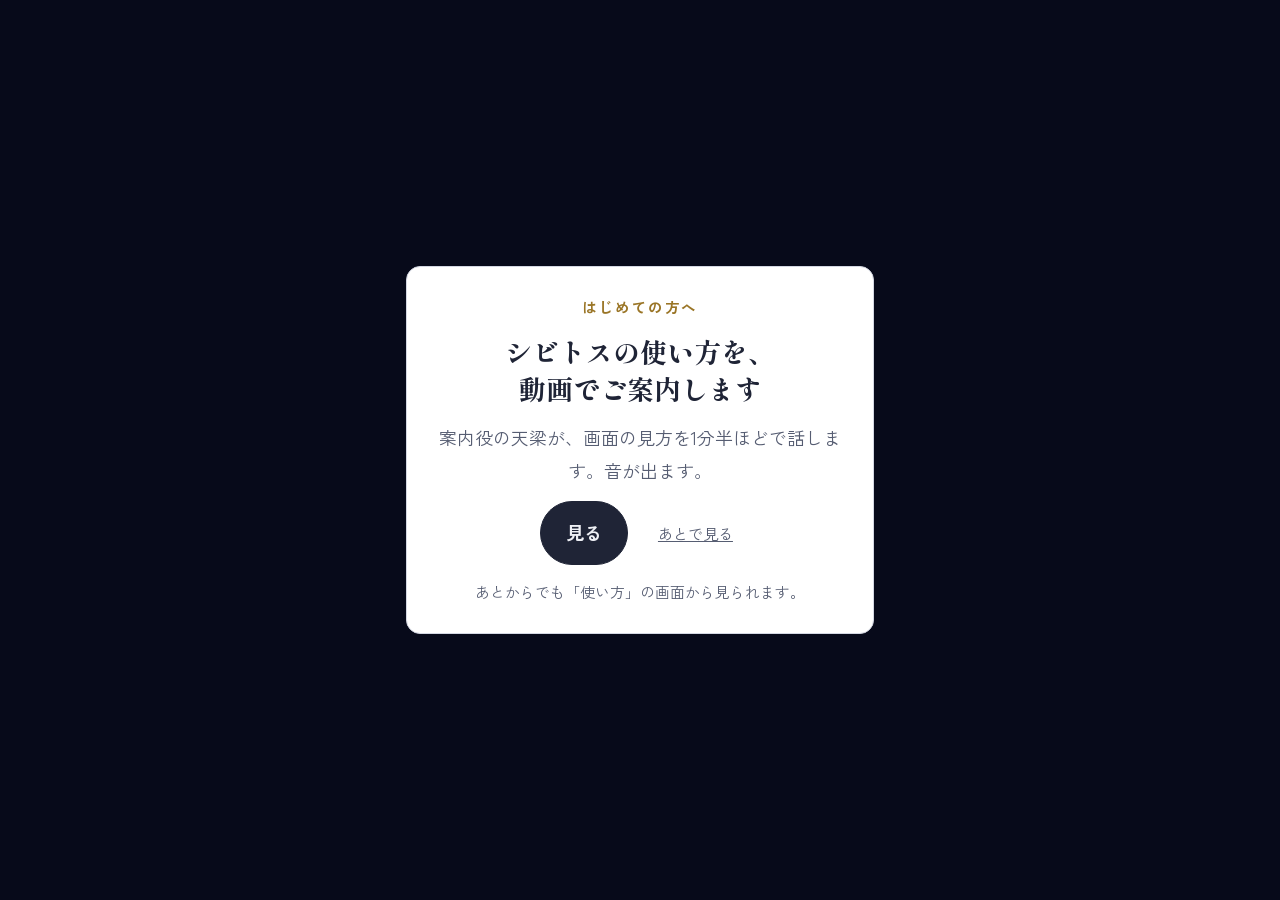
<file: index.html>
<!doctype html>
<html lang="ja">
<head>
<meta charset="utf-8">
<meta name="robots" content="noindex, nofollow">
<title>シビトス</title>
<meta name="viewport" content="width=device-width, initial-scale=1, viewport-fit=cover">
<meta name="claude:viewport-fit-sides" content="cover">
<meta name="description" content="生まれた日と時刻から、あなたの命宮にいる紫微斗数の星のキャラを出します。">
<!-- ホーム画面のアイコン：ひでさんの絵（10/23「スマホアイコン用」。角は iPhone が自動で丸めるので、四角の方を使う） -->
<link rel="apple-touch-icon" href="img/icon-180.png?v=star1023">
<link rel="icon" type="image/png" href="img/icon-512.png?v=star1023">
<meta name="apple-mobile-web-app-title" content="シビトス">
<!-- リンクを送ったときに出る絵（10/23 ひでさん「リンクはこれを切り抜いて」。ひでさんの絵の真ん中の歯車を横長に） -->
<meta property="og:type" content="website">
<meta property="og:title" content="シビトス">
<meta property="og:description" content="生まれた日と時刻から、あなたの命宮にいる紫微斗数の星のキャラを出します。">
<meta property="og:url" content="https://shibitosu.app/">
<meta property="og:image" content="https://shibitosu.app/img/og.jpg">
<meta property="og:image:width" content="1200">
<meta property="og:image:height" content="630">
<meta name="twitter:card" content="summary_large_image">
<link rel="preconnect" href="https://fonts.googleapis.com">
<link rel="preconnect" href="https://fonts.gstatic.com" crossorigin>
<link rel="stylesheet" href="https://fonts.googleapis.com/css2?family=Shippori+Mincho+B1:wght@600;800&family=Zen+Kaku+Gothic+New:wght@400;700&display=swap">
<link rel="stylesheet" href="style.css?v=c59be58b">
<style>:root{padding-top:env(safe-area-inset-top,0px);padding-bottom:env(safe-area-inset-bottom,0px)}body{margin:0}img{max-width:100%}[hidden]{display:none!important}</style>
</head>
<body>
<header class="top">
  <div class="top-in">
    <button class="back" id="back" type="button" hidden aria-label="前の画面に戻る">‹ 戻る</button>
    <a class="logo" href="#today" aria-label="シビトス　今日の星へ"><span class="logo-mark" aria-hidden="true">✶</span>シビトス</a>
    <span class="top-right">
      <label class="lvl" id="levelWrap"><span>説明</span>
        <select id="level"><option value="mid">普通</option><option value="full">詳しい</option><option value="deep">もっと詳しい</option></select>
      </label>
      <button class="link" id="reset" type="button" hidden>入力を消す</button>
    </span>
  </div>
  <nav class="nav" id="nav" hidden aria-label="画面の切り替え">
    <a href="#today">今日</a><a href="#me">自分の星</a><a href="#board">12の部屋</a><a href="#soudan">星と話す</a>
  </nav>
  <div class="confirm" id="confirm" hidden>
    <p>この端末に保存した生年月日などを消します。</p>
    <div><button class="btn primary small" id="reset-yes" type="button">消す</button><button class="btn ghost small" id="reset-no" type="button">やめる</button></div>
  </div>
</header>

<main id="app"></main>

<footer class="foot">
  <p><a href="#help">使い方</a></p>
  <p>星のキャラで自分を眺める遊びです。命盤は紫微斗数の考え方で、日本の旧暦をもとに作っています。</p>
</footer>

<script type="module" src="app.js?v=0a83f4f5"></script>
</body>
</html>
</file>
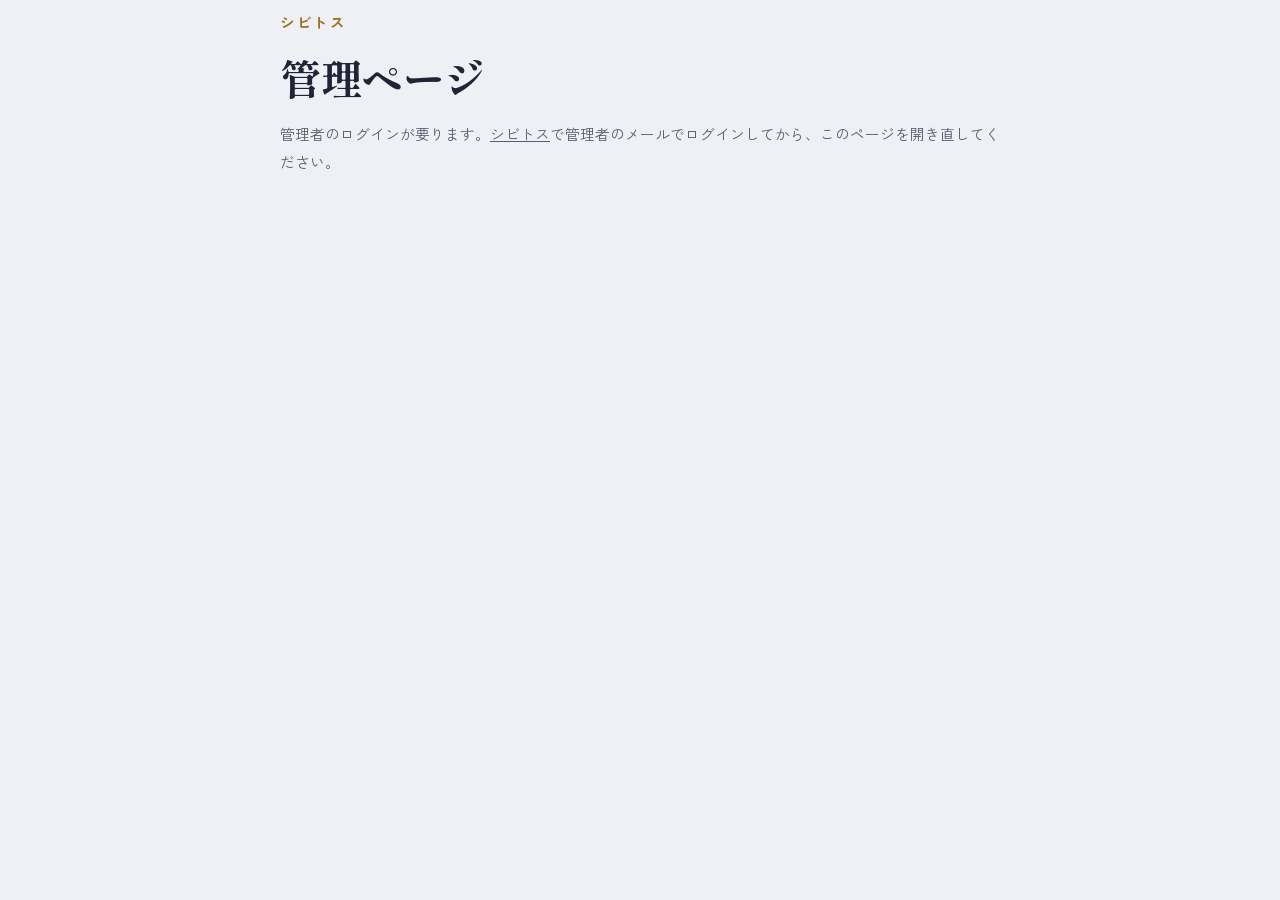
<file: admin.html>
<!doctype html>
<html lang="ja">
<head>
<meta charset="utf-8">
<meta name="robots" content="noindex, nofollow">
<meta name="viewport" content="width=device-width, initial-scale=1">
<title>シビトス 管理</title>
<link rel="stylesheet" href="https://fonts.googleapis.com/css2?family=Shippori+Mincho+B1:wght@600;800&family=Zen+Kaku+Gothic+New:wght@400;700&display=swap">
<link rel="stylesheet" href="style.css?v=c59be58b">
<style>body{margin:0}[hidden]{display:none!important}.roster-wrap{overflow-x:auto}</style>
</head>
<body>
<main id="app"></main>
<script type="module" src="admin.js?v=e8e8ad8a"></script>
</body>
</html>
</file>
<file: style.css>
/* 夜空の藍に、絵は和紙色の台紙で。名前は明朝、本文はゴシック。1列で縦に読む（スマホが基本） */
:root {
  --sky: #eef0f5;        /* 地（明るい時は薄い藍がかった灰） */
  --ink: #1f2436;        /* 文字 */
  --ink-soft: #565d72;   /* 弱い文字 */
  --paper: #f8f5ef;      /* 絵の台紙（絵の地の色に合わせる） */
  --line: #d3d7e2;       /* 罫 */
  --gold: #9a7526;       /* 星の金（強調は1か所） */
  --gold-soft: #efe5cc;
  --card: #ffffff;
  --f-display: "Shippori Mincho B1", "Hiragino Mincho ProN", "Yu Mincho", serif;
  --f-body: "Zen Kaku Gothic New", "Hiragino Sans", "Yu Gothic", system-ui, sans-serif;
  --step-0: 1rem; --step-1: 1.2rem; --step-2: 1.6rem; --step-3: 2.3rem;
  --r: 14px;
}
@media (prefers-color-scheme: dark) {
  :root:not([data-theme="light"]) {
    --sky: #141826; --ink: #e8e9f0; --ink-soft: #a3a8bb; --paper: #f3efe6; --line: #2c3248;
    --gold: #d8b45f; --gold-soft: #3a3322; --card: #1c2133; color-scheme: dark;
  }
}
:root[data-theme="dark"] {
  --sky: #141826; --ink: #e8e9f0; --ink-soft: #a3a8bb; --paper: #f3efe6; --line: #2c3248;
  --gold: #d8b45f; --gold-soft: #3a3322; --card: #1c2133; color-scheme: dark;
}

* { box-sizing: border-box; }
body {
  background: var(--sky); color: var(--ink); font-family: var(--f-body); font-size: var(--step-0); line-height: 1.85;
  padding-left: max(16px, env(safe-area-inset-left, 0px)); padding-right: max(16px, env(safe-area-inset-right, 0px));
  -webkit-text-size-adjust: 100%;
}
main, .top-in, .foot, .confirm { max-width: 40rem; margin-inline: auto; }
main { display: flex; flex-direction: column; gap: 1.5rem; padding-block: 0.5rem 2rem; }
h1, h2, .name, .center-name { font-family: var(--f-display); font-weight: 800; text-wrap: balance; line-height: 1.35; margin: 0; }
p { margin: 0; }
a { color: inherit; }
:focus-visible { outline: 2px solid var(--gold); outline-offset: 3px; border-radius: 6px; }

/* 上の帯 */
.top { position: sticky; top: env(safe-area-inset-top, 0px); z-index: 5; background: var(--sky); border-bottom: 1px solid var(--line); margin-inline: calc(-1 * max(16px, env(safe-area-inset-left, 0px))); padding-inline: max(16px, env(safe-area-inset-left, 0px)); }
.top-in { display: flex; align-items: center; gap: 0.5rem; padding-block: 0.6rem; }
.top-in .logo { margin-right: auto; white-space: nowrap; }
.back, .link, .lvl { white-space: nowrap; }
.back { font: inherit; font-weight: 700; font-size: 0.95rem; background: var(--card); color: var(--ink); border: 1px solid var(--line); border-radius: 999px; padding: 0.35rem 0.8rem; cursor: pointer; min-height: 2.4rem; }
.top-right { display: flex; align-items: center; gap: 0.25rem; }
.lvl { display: flex; align-items: center; gap: 0.3rem; font-size: 0.78rem; color: var(--ink-soft); }
.lvl select { font-size: 0.85rem; min-height: 2.2rem; padding: 0.2rem 0.4rem; width: auto; }
@media (max-width: 480px) {
  .lvl > span { display: none; }
  .logo { font-size: 1rem; letter-spacing: 0.04em; }
  .back { padding-inline: 0.6rem; }
  #reset { display: none; } /* 狭い画面では、入力を消すは「自分の星」の画面の下に出す */
}
.logo { font-family: var(--f-display); font-weight: 800; font-size: var(--step-1); text-decoration: none; letter-spacing: 0.08em; display: flex; gap: 0.4em; align-items: center; }
.logo-mark { color: var(--gold); }
.link { background: none; border: 0; color: var(--ink-soft); font: inherit; font-size: 0.85rem; text-decoration: underline; cursor: pointer; padding: 0.4rem; }
.confirm { display: flex; flex-wrap: wrap; gap: 0.75rem; align-items: center; justify-content: space-between; padding-block: 0 0.8rem; font-size: 0.9rem; }
.confirm > div { display: flex; gap: 0.5rem; }

/* 切り替え */
.nav { max-width: 40rem; margin-inline: auto; display: grid; grid-template-columns: repeat(4, 1fr); gap: 0.25rem; padding-bottom: 0.5rem; }
.nav a { text-align: center; text-decoration: none; padding: 0.45rem 0.25rem; border-radius: 999px; font-size: 0.9rem; font-weight: 700; color: var(--ink-soft); }
.nav a[aria-current="page"] { background: var(--ink); color: var(--sky); }

/* TODAY */
.today { display: grid; grid-template-columns: 9rem 1fr; gap: 1rem; align-items: center; }
.today-img { position: relative; background: var(--paper); border-radius: var(--r); aspect-ratio: 1; overflow: hidden; max-width: 100%; }
.today-img img { width: 100%; height: 100%; object-fit: contain; display: block; }
.today-img img.sub { position: absolute; right: 3%; bottom: 3%; width: 45%; height: 45%; background: var(--paper); border-radius: 10px; box-shadow: 0 0 0 2px var(--paper); }
.today-txt { display: flex; flex-direction: column; gap: 0.5rem; min-width: 0; }
.today-head { font-size: var(--step-2); }
/* 今日の画面の上：左に日めくりのような日付、右に「今日は◯◯が活発」（10/22 ひでさん） */
.today-top { display: grid; grid-template-columns: 1fr 1fr; gap: 0.75rem; align-items: center; margin-bottom: 0.5rem; }
.cal { margin: 0; display: flex; flex-direction: column; align-items: center; background: var(--card); border: 1px solid var(--line); border-top: 6px solid var(--gold); border-radius: 12px; padding: 0.4rem 0.5rem 0.6rem; line-height: 1.1; }
.cal-m { font-size: 1rem; font-weight: 700; color: var(--gold); letter-spacing: 0.1em; }
.cal-d { font-family: var(--f-display); font-weight: 800; font-size: clamp(3.6rem, 22vw, 6rem); line-height: 1; font-variant-numeric: tabular-nums; }
.cal-w { font-size: 0.95rem; font-weight: 700; color: var(--ink-soft); }
.today-head span { font-size: 1.45em; color: var(--gold); display: block; letter-spacing: 0.06em; }
.today-verb { color: var(--ink-soft); }
.today-scene { padding: 1.1rem 1.2rem; display: flex; flex-direction: column; gap: 0.4rem; }
.today-scene h2 { font-size: var(--step-1); }
.today-voice { margin: 0; padding: 0.2rem 0 0.2rem 1rem; border-left: 2px solid var(--gold); }
.today-voice p { font-family: var(--f-display); font-weight: 600; font-size: var(--step-1); }
.today-voice cite { font-style: normal; font-size: 0.85rem; color: var(--ink-soft); }
@media (max-width: 380px) { .today { grid-template-columns: 1fr; } .today-img { max-width: 12rem; } }

.eyebrow { color: var(--gold); font-size: 0.8rem; letter-spacing: 0.18em; font-weight: 700; }
.intro { display: flex; flex-direction: column; gap: 0.6rem; padding-top: 1rem; }
.intro h1, .title { font-size: var(--step-3); }
.lead { color: var(--ink-soft); }
.note { color: var(--ink-soft); font-size: 0.82rem; }

/* 入力 */
.panel { background: var(--card); border: 1px solid var(--line); border-radius: var(--r); }
.form { display: flex; flex-direction: column; gap: 1.2rem; padding: 1.25rem; }
.field { display: flex; flex-direction: column; gap: 0.35rem; border: 0; padding: 0; margin: 0; min-width: 0; }
.field > span, .field legend { font-weight: 700; font-size: 0.92rem; padding: 0; }
.field small { color: var(--ink-soft); font-size: 0.8rem; }
.date3 { display: grid; grid-template-columns: 1.3fr 1fr 1fr; gap: 0.4rem; }
input[type=date], select {
  font: inherit; font-size: 1.05rem; color: var(--ink); background: var(--sky); border: 1px solid var(--line); border-radius: 10px;
  padding: 0.65rem 0.75rem; width: 100%; min-height: 3rem;
}
.seg { display: grid; grid-template-columns: 1fr 1fr; gap: 0.5rem; }
.seg3 { grid-template-columns: repeat(3, 1fr); }
.seg3 span { font-size: 0.85rem; padding-inline: 0.2rem; white-space: nowrap; }
.seg label { position: relative; }
.seg input { position: absolute; opacity: 0; inset: 0; }
.seg span { display: block; text-align: center; padding: 0.65rem; border: 1px solid var(--line); border-radius: 10px; background: var(--sky); cursor: pointer; }
.seg input:checked + span { border-color: var(--gold); background: var(--gold-soft); font-weight: 700; }
.seg input:focus-visible + span { outline: 2px solid var(--gold); outline-offset: 2px; }
.err { color: #b3261e; font-size: 0.9rem; font-weight: 700; }
:root[data-theme="dark"] .err { color: #ff8a80; }
@media (prefers-color-scheme: dark) { :root:not([data-theme="light"]) .err { color: #ff8a80; } }

.btn { display: inline-flex; justify-content: center; align-items: center; font: inherit; font-weight: 700; text-decoration: none; border-radius: 999px; padding: 0.8rem 1.4rem; cursor: pointer; border: 1px solid var(--ink); min-height: 3rem; }
.btn.primary { background: var(--ink); color: var(--sky); }
.btn.ghost { background: transparent; color: var(--ink); border-color: var(--line); }
.btn.small { min-height: 2.4rem; padding: 0.4rem 1rem; font-size: 0.9rem; }
.actions { display: flex; flex-wrap: wrap; gap: 0.75rem; }
.actions .btn { flex: 1 1 12rem; }

/* 候補 */
.cands { display: flex; flex-direction: column; gap: 0.75rem; }
.cand { display: grid; grid-template-columns: 6.5rem 1fr; gap: 0.9rem; align-items: center; text-align: left; font: inherit; color: inherit; background: var(--card); border: 1px solid var(--line); border-radius: var(--r); padding: 0.75rem; cursor: pointer; }
.cand:hover { border-color: var(--gold); }
.cand-imgs, .cell-imgs { position: relative; display: block; background: var(--paper); border-radius: 10px; aspect-ratio: 1; overflow: hidden; max-width: 100%; }
.cand-imgs img, .cell-imgs img { width: 100%; height: 100%; object-fit: contain; display: block; }
.cell-imgs a { display: block; width: 100%; height: 100%; }
.cell-stars a { text-decoration: none; }
.cell-imgs a.sub { position: absolute; right: 2%; bottom: 2%; width: 46%; height: 46%; }
.cell-imgs a.sub img { background: var(--paper); border-radius: 8px; box-shadow: 0 0 0 2px var(--paper); }
.cand-imgs img.sub { position: absolute; right: 2%; bottom: 2%; width: 46%; height: 46%; background: var(--paper); border-radius: 8px; box-shadow: 0 0 0 2px var(--paper); }
.cand-txt { display: flex; flex-direction: column; gap: 0.15rem; min-width: 0; }
.cand-txt b { font-family: var(--f-display); font-size: var(--step-1); }
.cand-txt em { font-style: normal; color: var(--gold); font-weight: 700; font-size: 0.85rem; }
.cand-txt span { font-size: 0.88rem; color: var(--ink-soft); line-height: 1.6; }

/* 自分の星 */
.hero { display: flex; flex-direction: column; gap: 1rem; }
.hero-img { background: var(--paper); border-radius: var(--r); overflow: hidden; }
.hero-img img { display: block; width: 100%; height: auto; }
.hero-txt { display: grid; grid-template-columns: auto 1fr; column-gap: 0.9rem; row-gap: 0.4rem; align-items: baseline; }
.num { font-family: var(--f-display); color: var(--gold); font-size: var(--step-2); font-variant-numeric: tabular-nums; grid-row: span 2; align-self: start; line-height: 1.2; }
.name { font-size: var(--step-3); display: flex; align-items: baseline; gap: 0.6rem; flex-wrap: wrap; }
.name small { font-family: var(--f-body); font-weight: 400; font-size: 0.9rem; color: var(--ink-soft); letter-spacing: 0.1em; }
.verb { font-weight: 700; }
.core { grid-column: 1 / -1; display: flex; flex-wrap: wrap; gap: 0.4rem; list-style: none; padding: 0; margin: 0.2rem 0 0; }
.core li { border: 1px solid var(--line); border-radius: 999px; padding: 0.1rem 0.75rem; font-size: 0.85rem; }
.hook { grid-column: 1 / -1; font-family: var(--f-display); font-weight: 600; font-size: var(--step-1); margin-top: 0.4rem; }
.partner { display: grid; grid-template-columns: 5.5rem 1fr; gap: 0.9rem; align-items: center; padding: 0.75rem; text-decoration: none; }
.partner img { width: 100%; aspect-ratio: 1; object-fit: contain; background: var(--paper); border-radius: 10px; }
.partner > span { display: flex; flex-direction: column; min-width: 0; line-height: 1.55; }
.partner small { color: var(--ink-soft); font-size: 0.78rem; }
.partner b { font-family: var(--f-display); font-size: var(--step-1); }
.partner em { font-style: normal; color: var(--gold); font-weight: 700; font-size: 0.85rem; }
.partner > span > span { font-size: 0.88rem; color: var(--ink-soft); }

.body { display: flex; flex-direction: column; gap: 1.8rem; border-top: 1px solid var(--line); padding-top: 1.5rem; }
.sec { display: flex; flex-direction: column; gap: 0.7rem; max-width: 36em; }
.sec h2 { font-size: var(--step-2); }
.sec p b, .scenes b { display: block; font-weight: 700; }
.scenes { list-style: none; margin: 0; padding: 0; display: flex; flex-direction: column; gap: 0.9rem; }
.scenes li { border-left: 2px solid var(--gold); padding-left: 0.9rem; }
.sec-voice p { font-family: var(--f-display); font-weight: 600; font-size: var(--step-1); }

/* 読み仮名 */
ruby { ruby-align: center; }
ruby rt { font-family: var(--f-body); font-weight: 400; font-size: 0.5em; color: var(--ink-soft); letter-spacing: 0; }
.today-head span rt, .center-name rt { color: var(--ink-soft); }

/* 今日の部屋 */
.today-room { padding: 1rem 1.2rem; display: flex; flex-direction: column; gap: 0.3rem; }
.today-room h2 { font-size: var(--step-1); }

/* 部屋の説明 */
.rooms { display: flex; flex-direction: column; gap: 0.8rem; border-top: 1px solid var(--line); padding-top: 1.2rem; }
.rooms h2 { font-size: var(--step-2); }
.rooms ul { list-style: none; margin: 0; padding: 0; display: flex; flex-direction: column; gap: 0.6rem; }
.rooms li { background: var(--card); border: 1px solid var(--line); border-radius: 10px; padding: 0.7rem 0.9rem; scroll-margin-top: 7rem; }
.rooms li.ming { border-color: var(--gold); background: var(--gold-soft); }
.rooms li:target { outline: 2px solid var(--gold); }
.room-head { display: flex; flex-wrap: wrap; gap: 0.4rem 0.8rem; align-items: baseline; }
.room-head b { font-family: var(--f-display); font-size: var(--step-1); }
.room-head span { font-family: var(--f-display); font-weight: 600; }
.room-head a { text-decoration: none; }
.room-head small { font-family: var(--f-body); font-weight: 400; color: var(--ink-soft); font-size: 0.78rem; margin-left: 0.3rem; }
.rooms p { color: var(--ink-soft); font-size: 0.92rem; }
.room-empty { font-size: 0.85rem !important; border-left: 2px solid var(--line); padding-left: 0.7rem; }
.room-more { margin-top: 0.3rem; }
.room-more summary { cursor: pointer; font-weight: 700; color: var(--gold); font-size: 0.9rem; padding-block: 0.3rem; list-style: none; }
.room-more summary::before { content: "＋ "; }
.room-more[open] summary::before { content: "－ "; }
.room-more summary::-webkit-details-marker { display: none; }
.room-more p { color: var(--ink); margin-top: 0.3rem; }
.room-more p b { display: block; font-size: 0.85rem; color: var(--ink-soft); }
.today-room .room-empty, .today-room .room-more p b { color: var(--ink-soft); }

/* 12の部屋 */
.board { display: grid; grid-template-columns: repeat(4, minmax(0, 1fr)); grid-template-rows: repeat(4, auto); gap: 4px; }
.cell { display: flex; flex-direction: column; gap: 2px; text-decoration: none; background: var(--card); border: 1px solid var(--line); border-radius: 8px; padding: 4px; min-width: 0; }
.cell-name { font-size: 0.72rem; font-weight: 700; color: var(--ink-soft); line-height: 1.5; text-decoration: none; }
.cell-stars { font-family: var(--f-display); font-weight: 600; font-size: 0.72rem; line-height: 1.3; overflow-wrap: anywhere; }
.cell.ming { border: 2px solid var(--gold); background: var(--gold-soft); }
.cell.ming .cell-name { color: var(--gold); }
.cell.borrowed .cell-imgs { opacity: 0.45; }
.cell.borrowed .cell-stars { color: var(--ink-soft); }
.center { grid-row: 2 / 4; grid-column: 2 / 4; display: flex; flex-direction: column; align-items: center; justify-content: center; text-align: center; gap: 0.3rem; padding: 0.5rem; }
.center-name { font-size: var(--step-2); line-height: 1.3; }
.center-date { color: var(--ink-soft); font-size: 0.8rem; font-variant-numeric: tabular-nums; }
@media (min-width: 560px) { .cell-name, .cell-stars { font-size: 0.85rem; } .board { gap: 6px; } .cell { padding: 6px; } }

.foot { color: var(--ink-soft); font-size: 0.78rem; border-top: 1px solid var(--line); padding-block: 1.2rem 2rem; }

@media (min-width: 720px) {
  .hero { display: grid; grid-template-columns: 1.4fr 1fr; align-items: center; }
}
@media (prefers-reduced-motion: no-preference) {
  .hero-img img, .cand-imgs img { animation: rise 0.5s ease-out both; }
  @keyframes rise { from { transform: translateY(6px); } to { transform: none; } }
}

/* 文の確認ページ（#yomu） */
.yomu { display: flex; flex-direction: column; gap: 0.8rem; }
.yomu-how { color: var(--ink-soft); font-size: 0.9rem; }
.yomu ul { list-style: none; margin: 0.4rem 0 0; padding: 0; display: flex; flex-direction: column; gap: 0.5rem; }
.yomu li { background: var(--card); border: 1px solid var(--line); border-radius: 10px; padding: 0.6rem 0.8rem; }
.yomu li.yomu-changed { border-color: var(--gold); }
.yomu li b { font-size: 0.85rem; color: var(--ink-soft); }
.yomu-st { float: right; font-size: 0.75rem; color: var(--ink-soft); }
.yomu li p { margin-top: 0.3rem; color: var(--ink); }
.yomu li small { display: inline-block; margin-right: 0.4rem; color: var(--gold); font-weight: 700; }
.yomu-before { color: var(--ink-soft) !important; text-decoration: line-through; text-decoration-color: var(--line); }
.yomu li small.yomu-where { display: block; margin: 0.1rem 0 0; color: var(--ink-soft); font-weight: 400; font-size: 0.75rem; }
.yomu-preview { background: var(--card); border: 1px dashed var(--line); border-radius: 10px; padding: 0.6rem 0.8rem; margin-top: 0.4rem; display: flex; flex-direction: column; gap: 0.5rem; }
.yomu-preview p.yomu-where { color: var(--ink-soft); font-size: 0.75rem; margin: 0; }
.yomu-lv > b { display: inline-block; font-size: 0.75rem; color: var(--gold); margin-bottom: 0.1rem; }
.yomu-lv p { margin: 0.2rem 0 0; }

/* 今日の盤（10/22）：今日の部屋は光る・会議に出る部屋を線で結ぶ・チビは地が透明 */
.board { position: relative; }
.board-lines { position: absolute; inset: 0; width: 100%; height: 100%; z-index: 0; pointer-events: none; }
.board-lines polygon, .board-lines line { stroke: var(--gold); stroke-width: 2; vector-effect: non-scaling-stroke; stroke-dasharray: 5 4; opacity: 0.7; }
.board-lines polygon { fill: var(--gold-soft); fill-opacity: 0.35; }
.cell, .center { position: relative; z-index: 1; }
.cell-imgs { background: transparent; }
.cell-imgs.two a:first-child { width: 78%; }
.cell-imgs.two a.sub { right: 0; bottom: 0; width: 52%; height: 60%; }
.cell-imgs a.sub img, .cand-imgs img.sub { background: transparent; box-shadow: none; }
.cell.meet { border: 1.5px dashed var(--gold); }
.cell.today { border: 2px solid var(--gold); animation: glow 2.4s ease-in-out infinite; }
.cell.today .cell-name { color: var(--gold); }
.cell.speaking { animation: glow 1.2s ease-in-out infinite; border: 2px solid var(--gold); }
@keyframes glow { 0%, 100% { box-shadow: 0 0 0 2px var(--gold-soft), 0 0 8px 1px rgba(216, 180, 95, 0.35); } 50% { box-shadow: 0 0 0 3px var(--gold-soft), 0 0 22px 6px rgba(216, 180, 95, 0.75); } }
.center-imgs { position: relative; display: block; width: 78%; aspect-ratio: 1; }
.center-imgs img { width: 100%; height: 100%; object-fit: contain; display: block; }
.center-imgs.two img:first-child { width: 80%; }
.center-imgs img.sub { position: absolute; right: -6%; bottom: 0; width: 55%; height: 62%; }
.center .center-name { font-size: var(--step-1); }

/* 今日の会議：盤の真ん中で紙芝居（10/22） */
.board-lines line { opacity: 0.45; transition: opacity 0.3s, stroke-width 0.3s; }
.board-lines line.base { stroke-dasharray: 3 4; }
.board-lines line.on { opacity: 1; stroke-width: 4; stroke-dasharray: none; }
.center { cursor: pointer; justify-content: flex-start; gap: 0.15rem; padding: 0.3rem 0.2rem; border-radius: 12px; -webkit-tap-highlight-color: transparent; }
.center > * { margin: 0; }
.center .tap { font-size: 0.68rem; color: var(--ink-soft); line-height: 1.4; }
.center .summary { font-size: 0.82rem; padding: 0.45rem 0.55rem; text-align: left; }
.kami { display: flex; flex-direction: column; align-items: center; gap: 0.1rem; width: 100%; animation: pop 0.4s ease-out both; }
.kami > * { margin: 0; }
.kami-img { width: 46%; aspect-ratio: 1; object-fit: contain; }
.kami.sz-3 .kami-img { width: 58%; } .kami.sz-1 .kami-img { width: 38%; }
.kami .bubble { font-size: 0.8rem; padding: 0.35rem 0.55rem; text-align: left; line-height: 1.55; }
.kami.sz-3 .bubble { font-size: 0.92rem; } .kami.sz-1 .bubble { font-size: 0.74rem; }
.kami .bubble::before { left: 50%; top: -7px; transform: translateX(-50%) rotate(135deg); }
.kami .rel { font-size: 0.68rem; color: var(--ink-soft); text-align: left; line-height: 1.5; }
.kami .spk-who { justify-content: center; }
.kami .role { font-size: 0.68rem; }
@media (min-width: 560px) { .kami .bubble { font-size: 0.95rem; } .center .summary { font-size: 0.95rem; } .center .tap { font-size: 0.8rem; } }
.legend ul { margin: 0.3rem 0 0; padding-left: 1.1rem; display: flex; flex-direction: column; gap: 0.3rem; font-size: 0.88rem; }
.legend li b { display: block; font-size: 0.82rem; color: var(--gold); }
.meet-all .spks { margin-top: 0.5rem; }
/* 今日の会議 */
.spks { display: flex; flex-direction: column; gap: 0.6rem; }
.spk { display: grid; grid-template-columns: var(--im) 1fr; gap: 0.5rem; align-items: center; --im: 4.4rem; }
.spk img { width: var(--im); height: var(--im); object-fit: contain; }
.spk.sz-3 { --im: 6.5rem; }
.spk.sz-1 { --im: 3.4rem; }
.spk-who { margin: 0; display: flex; flex-wrap: wrap; align-items: baseline; gap: 0.2rem 0.4rem; font-size: 0.85rem; }
.spk-who b { font-family: var(--f-display); font-size: 1rem; }
.role { color: var(--ink-soft); font-size: 0.75rem; }
.mood { font-size: 0.72rem; font-weight: 700; border-radius: 999px; padding: 0 0.5rem; color: #fff; }
.mood-0 { background: #c96a2b; } .mood-1 { background: #b23a3a; } .mood-2 { background: #3f7a8c; } .mood-3 { background: #7a7f8f; }
.bubble { position: relative; margin: 0.25rem 0 0; background: var(--card); border: 1px solid var(--line); border-radius: 14px; padding: 0.45rem 0.75rem; font-family: var(--f-display); font-weight: 600; line-height: 1.6; }
.bubble::before { content: ""; position: absolute; left: -7px; top: 0.9rem; width: 12px; height: 12px; background: var(--card); border-left: 1px solid var(--line); border-bottom: 1px solid var(--line); transform: rotate(45deg); }
.sz-3 .bubble { font-size: var(--step-1); padding: 0.6rem 0.9rem; }
.sz-2 .bubble { font-size: 1rem; }
.sz-1 .bubble { font-size: 0.88rem; }
.md-0 .bubble { border-color: #c96a2b; } .md-1 .bubble { border: 2px solid #b23a3a; font-weight: 800; } .md-2 .bubble { border-color: #3f7a8c; } .md-3 .bubble { border-style: dashed; color: var(--ink-soft); font-weight: 500; }
.summary { margin: 0; padding: 0.6rem 0.9rem; border-left: 3px solid var(--gold); background: var(--gold-soft); border-radius: 0 10px 10px 0; font-family: var(--f-display); font-weight: 700; line-height: 1.7; }
.dots { display: flex; gap: 0.3rem; }
.dots i { width: 0.5rem; height: 0.5rem; border-radius: 50%; background: var(--line); }
.dots i.on { background: var(--gold); }
@keyframes pop { from { opacity: 0; transform: translateY(8px) scale(0.96); } to { opacity: 1; transform: none; } }
@media (prefers-reduced-motion: reduce) { .cell.today, .cell.speaking { animation: none; box-shadow: 0 0 0 3px var(--gold-soft); } }
.hero-img { display: flex; justify-content: center; }
.hero-img img { width: auto; max-width: 100%; max-height: 70vh; }
/* 盤を全幅で出すようになったので、見出しの星の名前は1行に */
.today-head span { display: inline; font-size: 1.3em; margin-inline: 0.15em; }

/* 10/22 ひでさん「文字が全体的に小さい」：全体を1段大きく。真ん中の紙芝居とまとめは、盤の外にはみ出してよいので大きく */
html { font-size: 112.5%; }
.center { z-index: 3; overflow: visible; }
.kami { width: 100%; }
.kami .bubble, .center .summary { width: min(88vw, 26rem); max-width: none; position: relative; z-index: 3; box-shadow: 0 4px 16px rgba(0, 0, 0, 0.18); }
.kami .bubble { font-size: 1.05rem; padding: 0.55rem 0.8rem; }
.kami.sz-3 .bubble { font-size: 1.2rem; } .kami.sz-1 .bubble { font-size: 0.98rem; }
.kami .rel { width: min(88vw, 26rem); font-size: 0.85rem; background: var(--card); border-radius: 10px; padding: 0.35rem 0.6rem; position: relative; z-index: 3; box-shadow: 0 4px 12px rgba(0, 0, 0, 0.12); }
.kami .spk-who b { font-size: 1.15rem; }
.kami .role { font-size: 0.8rem; }
.center .summary { font-size: 1.05rem; padding: 0.7rem 0.9rem; }
.center .tap { font-size: 0.8rem; }
.center .center-name { font-size: var(--step-2); }
@media (min-width: 560px) { .kami .bubble, .center .summary { font-size: 1.15rem; } }

/* 使い方 */
.help { display: flex; flex-direction: column; gap: 0.8rem; }
.help ol { margin: 0; padding-left: 1.3rem; display: flex; flex-direction: column; gap: 0.7rem; }
.help li b { display: block; font-family: var(--f-display); color: var(--gold); }
.foot a { color: var(--ink-soft); font-weight: 700; }

/* 10/22 夜：真ん中の星を、最初の主役と同じくらい大きく（はみ出してよい） */
.kami-img, .kami.sz-1 .kami-img { width: 82%; }
.kami.sz-2 .kami-img { width: 92%; }
.kami.sz-3 .kami-img { width: 104%; max-width: none; }
.kami .kami-img { margin-bottom: -0.4rem; }
/* 線の意味：押すと盤の上に説明が出て、その線・部屋が点滅 */
.legend-how { margin: 0; font-size: 0.82rem; color: var(--ink-soft); }
.legend-item { all: unset; display: block; cursor: pointer; padding: 0.35rem 0.5rem; border-radius: 8px; border: 1px solid transparent; }
.legend-item:hover, .legend-item:focus-visible { border-color: var(--gold); }
.legend .four summary { font-size: 0.82rem; }
.legend .four p { font-size: 0.88rem; }
.callout { position: relative; margin-bottom: 0.5rem; background: var(--card); border: 2px solid var(--gold); border-radius: 14px; padding: 0.5rem 0.8rem; box-shadow: 0 6px 18px rgba(0, 0, 0, 0.18); animation: slideup 0.45s ease-out both; cursor: pointer; }
.callout b { color: var(--gold); font-family: var(--f-display); }
.callout p { margin: 0.2rem 0; font-size: 0.95rem; }
.callout small { color: var(--ink-soft); font-size: 0.72rem; }
@keyframes slideup { from { opacity: 0; transform: translateY(60px); } to { opacity: 1; transform: none; } }
.callout-slot { scroll-margin-top: 6.5rem; }
.callout p { line-height: 1.6; }
.board-lines .blink { opacity: 1; stroke-width: 5; stroke-dasharray: none; animation: blink 0.7s ease-in-out infinite alternate; }
.cell.blink { animation: blinkcell 0.7s ease-in-out infinite alternate; border: 2px solid var(--gold); }
@keyframes blink { from { opacity: 1; } to { opacity: 0.15; } }
@keyframes blinkcell { from { box-shadow: 0 0 0 3px var(--gold); } to { box-shadow: 0 0 0 0 transparent; } }
@media (prefers-reduced-motion: reduce) { .board-lines .blink, .cell.blink { animation: none; } .callout { animation: none; } }
/* 今日の総まとめ・あなたの命盤では */
.digest, .mine { padding: 1.1rem 1.2rem; display: flex; flex-direction: column; gap: 0.5rem; border: 2px solid var(--gold); }
.digest h2, .mine h2 { font-size: var(--step-1); line-height: 1.6; }
.digest p, .mine p { margin: 0; }
.digest-voice { font-family: var(--f-display); font-weight: 600; padding-left: 0.8rem; border-left: 2px solid var(--gold); }
.digest-voice small { display: block; font-family: var(--f-body); font-weight: 400; font-size: 0.8rem; color: var(--ink-soft); }
.mine-scene { color: var(--ink-soft); }
.board { scroll-margin-top: 6.5rem; }

/* 10/22 夜2：線の説明の間は真ん中を薄く／今日の画面の見方 */
.board.explaining .center { opacity: 0.18; transition: opacity 0.3s; }
.guide h2 { font-size: var(--step-1); margin-top: 0.6rem; }
.guide p { margin: 0; }
.guide-list { margin: 0; padding-left: 1.1rem; display: flex; flex-direction: column; gap: 0.5rem; }
.guide-list li b { display: block; font-family: var(--f-display); color: var(--gold); }
.ex { display: block; margin-top: 0.3rem; padding: 0.35rem 0.6rem; background: var(--gold-soft); border-radius: 8px; font-size: 0.92rem; }
.guide-link { margin: 0; font-size: 0.88rem; }
.guide-link a { color: var(--gold); font-weight: 700; }

/* 会議に出る4部屋の図 */
.mini { width: 100%; max-width: 22rem; align-self: center; }
.mini rect { fill: var(--card); stroke: var(--line); stroke-width: 1.5; }
.mini text { font-size: 15px; text-anchor: middle; fill: var(--ink-soft); font-weight: 700; }
.mini .on rect { stroke: var(--gold); stroke-width: 3; fill: var(--gold-soft); }
.mini .on text { fill: var(--ink); font-size: 17px; }
.mini .on text.role { fill: var(--gold); font-size: 15px; }
.mini .main rect { stroke-width: 5; }
.mini line { stroke: var(--gold); stroke-width: 3; }
.mini line.l-tri { stroke-dasharray: 8 6; }
.more-link { color: var(--gold); font-weight: 700; }

/* 盤の気分の印：その星がいる部屋の右上に（借りた星の部屋には出さない） */
.cell { position: relative; }
.cell-moods { position: absolute; top: 1.55rem; right: 3px; display: flex; flex-direction: column; align-items: flex-end; gap: 2px; z-index: 2; }
.cell-mood { font-size: 0.6rem; padding: 0 0.35rem; line-height: 1.5; }
.cell-moods:empty { display: none; }

.cell-mood { border: 0; font: inherit; font-size: 0.6rem; font-weight: 700; cursor: pointer; box-shadow: 0 1px 4px rgba(0,0,0,0.25); }
.callout-voice { font-family: var(--f-display); font-weight: 600; color: var(--ink-soft); }

/* 相性（10/22） */
.aisho-stars { display: flex; justify-content: center; gap: 0.75rem; margin: 1rem 0 0.5rem; }
.aisho-stars a { text-align: center; text-decoration: none; color: var(--ink); }
.aisho-stars img { width: 7.5rem; height: 7.5rem; object-fit: contain; display: block; margin-inline: auto; }
.aisho-stars b { font-family: var(--f-display); font-size: 1.15rem; }

/* はじめての説明（紙芝居）：盤のほかを暗くし、説明する所だけ明るく（10/22 夜 ひでさん） */
body.touring::before { content: ""; position: fixed; inset: 0; background: rgb(10 12 20 / 0.55); z-index: 20; }
.board.tour { z-index: 21; pointer-events: none; }
.board.tour .cell, .board.tour .center { transition: opacity 0.3s; }
.board.tour:not(.t-all) .cell:not(.t-on), .board.tour:not(.t-all) .center:not(.t-on) { opacity: 0.18; }
.board.tour .cell.t-on { outline: 3px solid var(--gold); outline-offset: 2px; }
.board.tour .board-lines { opacity: 0.15; transition: opacity 0.3s; }
.board.tour.t-all .board-lines, .board.tour.t-lines .board-lines { opacity: 1; }
.board.tour.t-lines .board-lines line { opacity: 1; stroke-width: 4; animation: blink 0.7s ease-in-out infinite alternate; }
.board.tour.t-star .cell.t-on .cell-stars { color: var(--gold); font-weight: 800; transform: scale(1.15); transform-origin: left bottom; }
.tour-card { position: fixed; left: max(16px, env(safe-area-inset-left, 0px)); right: max(16px, env(safe-area-inset-right, 0px)); top: calc(10px + env(safe-area-inset-top, 0px)); z-index: 30; max-width: 34rem; margin-inline: auto; background: var(--card); color: var(--ink); border: 2px solid var(--gold); border-radius: 14px; padding: 0.6rem 0.9rem; box-shadow: 0 8px 28px rgb(0 0 0 / 0.35); }
.tour-n { margin: 0; font-size: 0.75rem; color: var(--gold); font-weight: 700; letter-spacing: 0.1em; }
.tour-text { margin: 0.1rem 0 0.4rem; font-weight: 700; font-size: 1rem; line-height: 1.65; }
.tour-btns { display: flex; justify-content: space-between; align-items: center; }
.tour-again { font-size: 0.82rem; padding: 0; }
@media (prefers-reduced-motion: reduce) { .board.tour.t-lines .board-lines line { animation: none; } }
.top.tour-lift { z-index: 22; pointer-events: none; }
.top.tour-lift .back, .top.tour-lift .logo, .top.tour-lift .nav, .top.tour-lift #reset { opacity: 0.18; }
.top.tour-lift #levelWrap { outline: 3px solid var(--gold); outline-offset: 3px; border-radius: 10px; }
.tour-card.bottom { top: auto; bottom: calc(16px + env(safe-area-inset-bottom, 0px)); }
/* 10/23 ひでさん「文章が真ん中に来るように」：まとめの時は、盤の真ん中の上下中央に置く */
.center:has(> .summary) { justify-content: center; }
/* 10/23 ひでさん「線が見にくい　白線に変えて」：はじめての説明で、暗くした盤の上の線を白に */
.board.tour .board-lines line, .board.tour .board-lines polygon { stroke: #fff; }
/* 最初の絵：ふわっと出て、ふわっと消える（10/23 ひでさん） */
.splash { position: fixed; inset: 0; z-index: 70; background: #070a1a; display: grid; place-items: center; transition: opacity 1.1s ease; }
.splash img { position: absolute; inset: 0; width: 100%; height: 100%; object-fit: cover; opacity: 0; transform: scale(1.04); transition: opacity 1.4s ease, transform 3.2s ease-out; }
.splash.in img { opacity: 1; transform: scale(1); }
.splash.out { opacity: 0; pointer-events: none; }
@media (prefers-reduced-motion: reduce) { .splash img { transform: none; transition: opacity 0.6s ease; } }
/* 星たちに相談する（試し #soudan） */
.soudan-form{display:flex;flex-direction:column;gap:.6em;margin:1em 0}
.soudan-form input{font-size:1rem;padding:.7em;border-radius:8px;border:1px solid currentColor;background:transparent;color:inherit}
.soudan-balance{font-size:1.4em;margin:.6em 0}
.soudan-sent{margin:1em 0;padding:1em;border:1px solid var(--gold,#c9a24a);border-radius:10px;line-height:1.7}
.soudan-sent b{font-size:1.15em}
.soudan-ledger{padding-left:1.2em;font-size:.9em}
/* 10/23 ひでさん「命盤から今日の説明までスペースがありすぎる」：盤のすぐ下の物は盤に寄せる */
main > .mood-lost, main > .legend, main > .meet-all { margin-top: -0.9rem; }
.legend > summary { font-size: 0.9rem; }
/* 紙芝居で、真向かい・三角の線だけを光らせる */
.board.tour.t-ln .board-lines { opacity: 1; }
/* 最初の絵の名前：絵は画面いっぱい（cover）なので、絵の縦47%の位置＝画面の真ん中から 絵の高さ×3% 上 */
.splash-name { position: absolute; left: 0; right: 0; top: calc(50% - 0.03 * max(100vh, 100vw * 1.777)); transform: translateY(-50%); margin: 0; text-align: center;
  font-family: var(--f-display); color: #f6ead0;
  text-shadow: 0 0 6px rgb(7 10 26 / 0.95), 0 0 18px rgb(7 10 26 / 0.85), 0 0 28px rgb(212 175 95 / 0.35);
  opacity: 0; transition: opacity 1.4s ease 0.5s; }
.splash-name p { margin: 0; }
.splash-title { font-weight: 600; font-size: clamp(2rem, 9vw, 3.2rem); letter-spacing: 0.32em; padding-left: 0.32em; }
.splash-kanji { font-size: clamp(0.95rem, 4.2vw, 1.3rem); letter-spacing: 0.5em; padding-left: 0.5em; margin-top: 0.35rem !important; opacity: 0.9; }
.splash-sub { font-size: clamp(0.8rem, 3.6vw, 1.05rem); letter-spacing: 0.12em; margin-top: 0.9rem !important; opacity: 0.85; }
.splash.in .splash-name { opacity: 1; }
/* 10/26 ひでさん「PC画面だと中心がだいぶ下」→ 選択式「縦の絵を全部見せる」：絵より横長の画面では、縦の絵を切らずに真ん中へ（左右は夜空の色）。名前は絵の高さ＝画面の高さで計算し直す */
@media (min-aspect-ratio: 941/1672) {
  .splash img { object-fit: contain; }
  .splash-name { top: calc(50% - 3vh); }
}
/* 星たちに相談する：会話と名簿 */
.chat { display: flex; flex-direction: column; gap: 0.6rem; margin: 0.8rem 0; }
.chat-user { align-self: flex-end; max-width: 85%; background: var(--gold-soft); border-radius: 12px 12px 2px 12px; padding: 0.6rem 0.8rem; }
.chat-assistant { align-self: flex-start; max-width: 92%; background: var(--card, #fff); border: 1px solid var(--gold); border-radius: 12px 12px 12px 2px; padding: 0.7rem 0.9rem; line-height: 1.8; }
.chat-wait, .chat-err { font-size: 0.88rem; color: var(--ink-soft); }
.soudan-form textarea { font: inherit; font-size: 1rem; padding: 0.7em; border-radius: 8px; border: 1px solid currentColor; background: transparent; color: inherit; resize: vertical; }
.roster-wrap { overflow-x: auto; }
.roster { border-collapse: collapse; font-size: 0.8rem; white-space: nowrap; margin-top: 0.5rem; }
.roster th, .roster td { padding: 0.3rem 0.5rem; border-bottom: 1px solid var(--gold-soft); text-align: left; }
/* 星の紹介の「あなたの命盤では」の部屋の名前（押すと12の部屋のその部屋へ） */
.mine-room { color: inherit; text-decoration: underline; text-decoration-color: var(--gold); text-underline-offset: 0.2em; }
/* 10/25 ひでさん「真ん中の星説明の時、タップしたら倍ぐらいの大きさに。枠に収まる必要はない。周りとかぶって、白い影と黄色の光の影で目立たせる」
   → 話している星の絵を今の約2倍に。上の部屋に重ねてはみ出させ、白い縁取りと金色の光を付ける。吹き出しの位置は変えない */
.kami .kami-img, .kami.sz-1 .kami-img, .kami.sz-2 .kami-img, .kami.sz-3 .kami-img {
  max-width: none; position: relative; z-index: 4; pointer-events: none;
  filter: drop-shadow(0 0 3px rgb(255 255 255 / 0.95)) drop-shadow(0 0 10px rgb(255 255 255 / 0.55)) drop-shadow(0 0 22px rgb(240 196 80 / 0.85));
}
.kami.sz-1 .kami-img { width: 160%; margin: -42% 0 -0.4rem; }
.kami .kami-img, .kami.sz-2 .kami-img { width: 180%; margin: -52% 0 -0.4rem; }
.kami.sz-3 .kami-img { width: 200%; margin: -62% 0 -0.4rem; }

/* 相談の部屋の盤（10/25）：今日の会議の線は出さない。話す星の部屋だけ光る。吹き出しは長い返事も読めるように */
.board.consult .board-lines { display: none; }
.board.consult .center .bubble { max-height: 46vh; overflow-y: auto; text-align: left; line-height: 1.75; }
.consult-wait { animation: consultPulse 1.6s ease-in-out infinite; }
@keyframes consultPulse { 50% { opacity: 0.35; } }
.chat-log { margin-top: 0.8rem; }
.soudan-hist ul { list-style: none; padding: 0; margin: 0.4rem 0; }
.soudan-hist li { padding: 0.35rem 0; border-bottom: 1px solid var(--gold-soft); }
.soudan-hist .link { text-align: left; }
.day-start select { font: inherit; padding: 0.15em 0.3em; }
.consult-q { font-size: 0.82rem; color: var(--ink-soft); background: var(--gold-soft); border-radius: 8px; padding: 0.25rem 0.6rem; margin: 0 0 0.4rem; text-align: left; }
/* 相談の盤（10/25 ひでさん「喋る星はそのままで、それ以外の星は全部透明に。廉貞の絵が文字の後ろにはっきり見えれば読める」）
   話している間は、話す星の部屋だけそのまま。ほかの部屋は薄くする。真ん中の大きな絵は出さず、文字の後ろに話す星の部屋が見えるように */
.board.consult.talking .cell:not(.speaking) { opacity: 0.12; transition: opacity 0.3s; }
.board.consult.talking .cell.speaking { opacity: 1; }
.board.consult .kami .kami-img { display: none; }
/* 10/26 ひでさん「ドンロウ大きく見たい」：話す星の等身大の絵を、相談の文の上に大きくはっきり出す */
.board.consult .kami .kami-img.consult-body { display: block; width: auto; max-width: 100%; height: min(62vw, 17rem); margin: 0.2rem 0 0; object-fit: contain; opacity: 1; filter: drop-shadow(0 0 3px rgb(255 255 255 / 0.95)) drop-shadow(0 0 10px rgb(255 255 255 / 0.55)) drop-shadow(0 0 22px rgb(240 196 80 / 0.85)); animation: pop 0.4s ease-out both, kamiFloat 3.6s ease-in-out 0.4s infinite; }
/* 11/3 ひでさん「Todayと同じように光のぼかし」「ちょっと動かす、浮いたり」：今日の画面と同じ白と金の光・ゆっくり上下に浮く */
@keyframes kamiFloat { 0%, 100% { transform: translateY(0); } 50% { transform: translateY(-7px); } }
@media (prefers-reduced-motion: reduce) { .board.consult .kami .kami-img.consult-body { animation: pop 0.4s ease-out both; } }
.board.consult .kami .bubble { background: transparent; box-shadow: none; text-shadow: 0 0 3px var(--sky), 0 0 3px var(--sky); }
.board.consult .kami .bubble::before { display: none; }
.soudan-hist li { display: flex; align-items: center; gap: 0.5rem; }
.soudan-hist li .link { flex: 1; }
.hist-del { font: inherit; font-size: 0.78rem; color: var(--ink-soft); background: none; border: 1px solid var(--ink-soft); border-radius: 999px; padding: 0.05rem 0.55rem; }
.soudan-secret { display: flex; align-items: center; gap: 0.4rem; font-size: 0.88rem; color: var(--ink-soft); margin-top: 0.6rem; }

/* 友達を招待・名簿（10/26） */
.invite-url{word-break:break-all;font-size:.85rem;padding:.5em .7em;border:1px dashed var(--gold-soft);border-radius:8px}
.roster-off td{opacity:.45}

/* 時刻が分からない人の質問（10/26） */
.quiz { display: flex; flex-direction: column; gap: 0.7rem; margin: 1rem 0; }
.quiz .btn { width: 100%; padding: 1rem; font-size: 1.05rem; }

/* 説明ページ（10/26） */
.legal h2 { font-family: var(--f-display); color: var(--gold); font-size: 1.05rem; margin: 0.8rem 0 0; }
.legal ul { margin: 0; padding-left: 1.3rem; display: flex; flex-direction: column; gap: 0.4rem; }
.legal p { margin: 0; }
.legal-table { display: grid; grid-template-columns: minmax(6.5em, auto) 1fr; gap: 0.5rem 1rem; margin: 0; }
.legal-table dt { color: var(--gold); }
.legal-table dd { margin: 0; }
.legal-links { text-align: center; }
.legal-links a { margin: 0 0.3rem; }
.legal .title { font-size: 1.6rem; line-height: 1.35; }

/* 今日の下の AI の読み（10/26） */


/* 候補：押すと説明が開く（10/26） */
.cand-wrap { display: flex; flex-direction: column; }
.cand[aria-expanded="true"] { border-color: var(--gold); border-bottom-left-radius: 0; border-bottom-right-radius: 0; }
.cand-open { color: var(--gold); font-size: 0.8rem; }
.cand-foot { display: flex; flex-wrap: wrap; align-items: center; gap: 0.4rem 0.8rem; margin-top: 0.35rem; }
.cand:focus-visible { outline: 2px solid var(--gold); outline-offset: 2px; }
.cand-more { background: var(--card); border: 1px solid var(--gold); border-top: 0; border-radius: 0 0 var(--r) var(--r); padding: 0.4rem 0.9rem 0.9rem; display: flex; flex-direction: column; gap: 0.6rem; }
.cand-more p { margin: 0; font-size: 0.92rem; line-height: 1.7; }
.cand-more p b { display: block; color: var(--gold); }
.cand-more .cand-pick { align-self: flex-start; }
/* 10/26 ひでさん「白地だけのシンプルなものじゃなくて、枠を二重線で」 */

/* 支払い（10/26 Stripe テスト） */
.pay-box { display: flex; flex-wrap: wrap; align-items: center; gap: 0.5rem 0.6rem; margin: 0.4rem 0 1rem; }
.pay-box .note { flex-basis: 100%; margin: 0; }

/* 開発版の印（本番では出ない） */
.dev-badge { position: fixed; top: calc(env(safe-area-inset-top, 0px) + 2px); left: 50%; transform: translateX(-50%); z-index: 50; pointer-events: none; font-size: 10px; line-height: 1; padding: 3px 8px; border-radius: 999px; background: #c0392b; color: #fff; opacity: .85; }
/* 説明動画（10/28） */
.vintro { position: fixed; inset: 0; z-index: 60; background: #070a1a; display: flex; align-items: center; justify-content: center; padding: 1rem; }
.vintro-ask { max-width: 26rem; padding: 1.5rem 1.25rem; text-align: center; display: flex; flex-direction: column; gap: 0.75rem; }
.vintro-movie { display: flex; flex-direction: column; align-items: center; gap: 0.75rem; }
.vintro [hidden] { display: none; }
.vintro video { width: min(100%, calc((100vh - 6rem) * 9 / 16)); width: min(100%, calc((100dvh - 6rem) * 9 / 16)); height: auto; aspect-ratio: 9 / 16; border-radius: 12px; background: #000; }
.vintro-btns { display: flex; gap: 1.25rem; align-items: center; justify-content: center; }
.vintro-movie .link { color: #fff; }
body.intro-on { overflow: hidden; }
.cell-stars a { white-space: nowrap; } /* ひらがなの名前が途中で折れないように（10/28） */
.face { width: 2.1em; height: 2.1em; object-fit: contain; vertical-align: middle; margin-right: 0.15em; } /* 名前の隣の小さな顔（10/28） */

/* 会議の声の切り替え（10/29） */
.center .kami-snd { margin-top: 0.3rem; font: inherit; font-size: 0.68rem; color: var(--ink-soft); background: none; border: 1px solid var(--line); border-radius: 999px; padding: 0.15rem 0.6rem; cursor: pointer; }
.center .snd-note { margin: 0.2rem 0 0; font-size: 0.62rem; color: var(--ink-soft); min-height: 0; }
.center .snd-note:empty { display: none; }
.center .kami-snd[aria-pressed="true"] { color: var(--gold); border-color: var(--gold); }

/* 11/2 星の言葉への反応ボタン（好き・笑った・ハッとした・ちょっと違う） */
.consult-react { display: flex; justify-content: center; gap: 0.25rem; margin: 0.45rem 0 0.1rem; flex-wrap: nowrap; width: min(88vw, 22rem); max-width: none; position: relative; z-index: 3; }
.consult-react .react { display: inline-flex; flex-direction: column; align-items: center; gap: 0.05rem; flex: 1 1 0; min-width: 0; padding: 0.25rem 0.1rem; border: 1px solid var(--line); border-radius: 12px; background: var(--card); font-size: 1.05rem; line-height: 1.1; cursor: pointer; }
.consult-react .react small { font-size: 0.56rem; color: var(--ink-soft); white-space: nowrap; letter-spacing: -0.02em; }
.consult-react .react.on { border-color: #c96a2b; background: #fdf0e4; box-shadow: 0 0 0 1px #c96a2b inset; }
.react-note { font-size: 0.66rem; color: var(--ink-soft); margin: 0.1rem 0 0; text-align: center; width: min(88vw, 22rem); max-width: none; position: relative; z-index: 3; }
/* 11/3 会議の種類の切り替え（いつもの｜AI版）と、AI版の印 */
.center .kami-mode { display: inline-flex; margin: 0.35rem 0.3rem 0 0; border: 1px solid var(--line); border-radius: 999px; overflow: hidden; vertical-align: middle; }
.center .kami-mode .kami-aimode { white-space: nowrap; font: inherit; font-size: 0.68rem; color: var(--ink-soft); background: none; border: 0; padding: 0.18rem 0.65rem; cursor: pointer; }
.center .kami-mode .kami-aimode[aria-pressed="true"] { background: var(--gold); color: #fff; font-weight: 700; }
.center .ai-badge { display: inline-block; margin: 0 0 0.2rem; font-size: 0.62rem; font-weight: 700; color: #fff; background: var(--gold); border-radius: 999px; padding: 0.08rem 0.6rem; }

/* 11/3 ひでさん「待ち時間が固まっているよう」「声も作っていますが、その時はもっと文字を大きくして」：考え中（回る星・はねる点）と、声を作っている時の大きな知らせ */
.thinking { display: flex; flex-direction: column; align-items: center; gap: 0.35rem; padding: 0.6rem 0; }
.th-orbit { position: relative; width: 3.4rem; height: 3.4rem; animation: thSpin 2.4s linear infinite; }
.th-orbit i { position: absolute; left: 50%; top: 50%; font-style: normal; color: var(--gold); font-size: 1.1rem; text-shadow: 0 0 8px rgb(240 196 80 / 0.9); }
.th-orbit i:nth-child(1) { transform: translate(-50%, -50%) translateY(-1.5rem); }
.th-orbit i:nth-child(2) { transform: translate(-50%, -50%) rotate(120deg) translateY(-1.5rem); font-size: 0.85rem; }
.th-orbit i:nth-child(3) { transform: translate(-50%, -50%) rotate(240deg) translateY(-1.5rem); }
@keyframes thSpin { to { transform: rotate(360deg); } }
.th-t { margin: 0; font-size: 1.05rem; font-weight: 700; color: var(--ink); }
.th-s { margin: 0; font-size: 0.78rem; color: var(--ink-soft); animation: consultPulse 1.6s ease-in-out infinite; }
.th-dots i { display: inline-block; font-style: normal; animation: thHop 1s ease-in-out infinite; }
.th-dots i:nth-child(2) { animation-delay: 0.15s; } .th-dots i:nth-child(3) { animation-delay: 0.3s; }
@keyframes thHop { 0%, 60%, 100% { transform: none; } 30% { transform: translateY(-0.35em); } }
.center .snd-note.busy { font-size: 0.9rem; font-weight: 700; color: var(--gold); margin: 0.3rem 0; }
@media (prefers-reduced-motion: reduce) { .th-orbit, .th-dots i, .th-s { animation: none; } }
/* 11/3 ひでさん「トゥデイのキャラクターも星との相談と同じようにちょっと動かして」：今日の会議で話す星もゆっくり上下に浮く */
.board:not(.consult) .kami .kami-img { animation: kamiFloat 3.6s ease-in-out 0.4s infinite; }
@media (prefers-reduced-motion: reduce) { .board:not(.consult) .kami .kami-img { animation: none; } }

/* 支払いの知らせ（11/4 ひでさん「この地味さは気づかんぞ」）：ボタンのすぐ下に目立つ枠 */
.pay-alert { margin: 0.6rem 0; padding: 0.8rem 1rem; border: 2px solid var(--gold); border-radius: 10px; background: var(--gold-soft); font-weight: 700; font-size: 1.02rem; line-height: 1.6; }
.pay-alert .link { font-weight: 700; margin-top: 0.3rem; }
</file>
